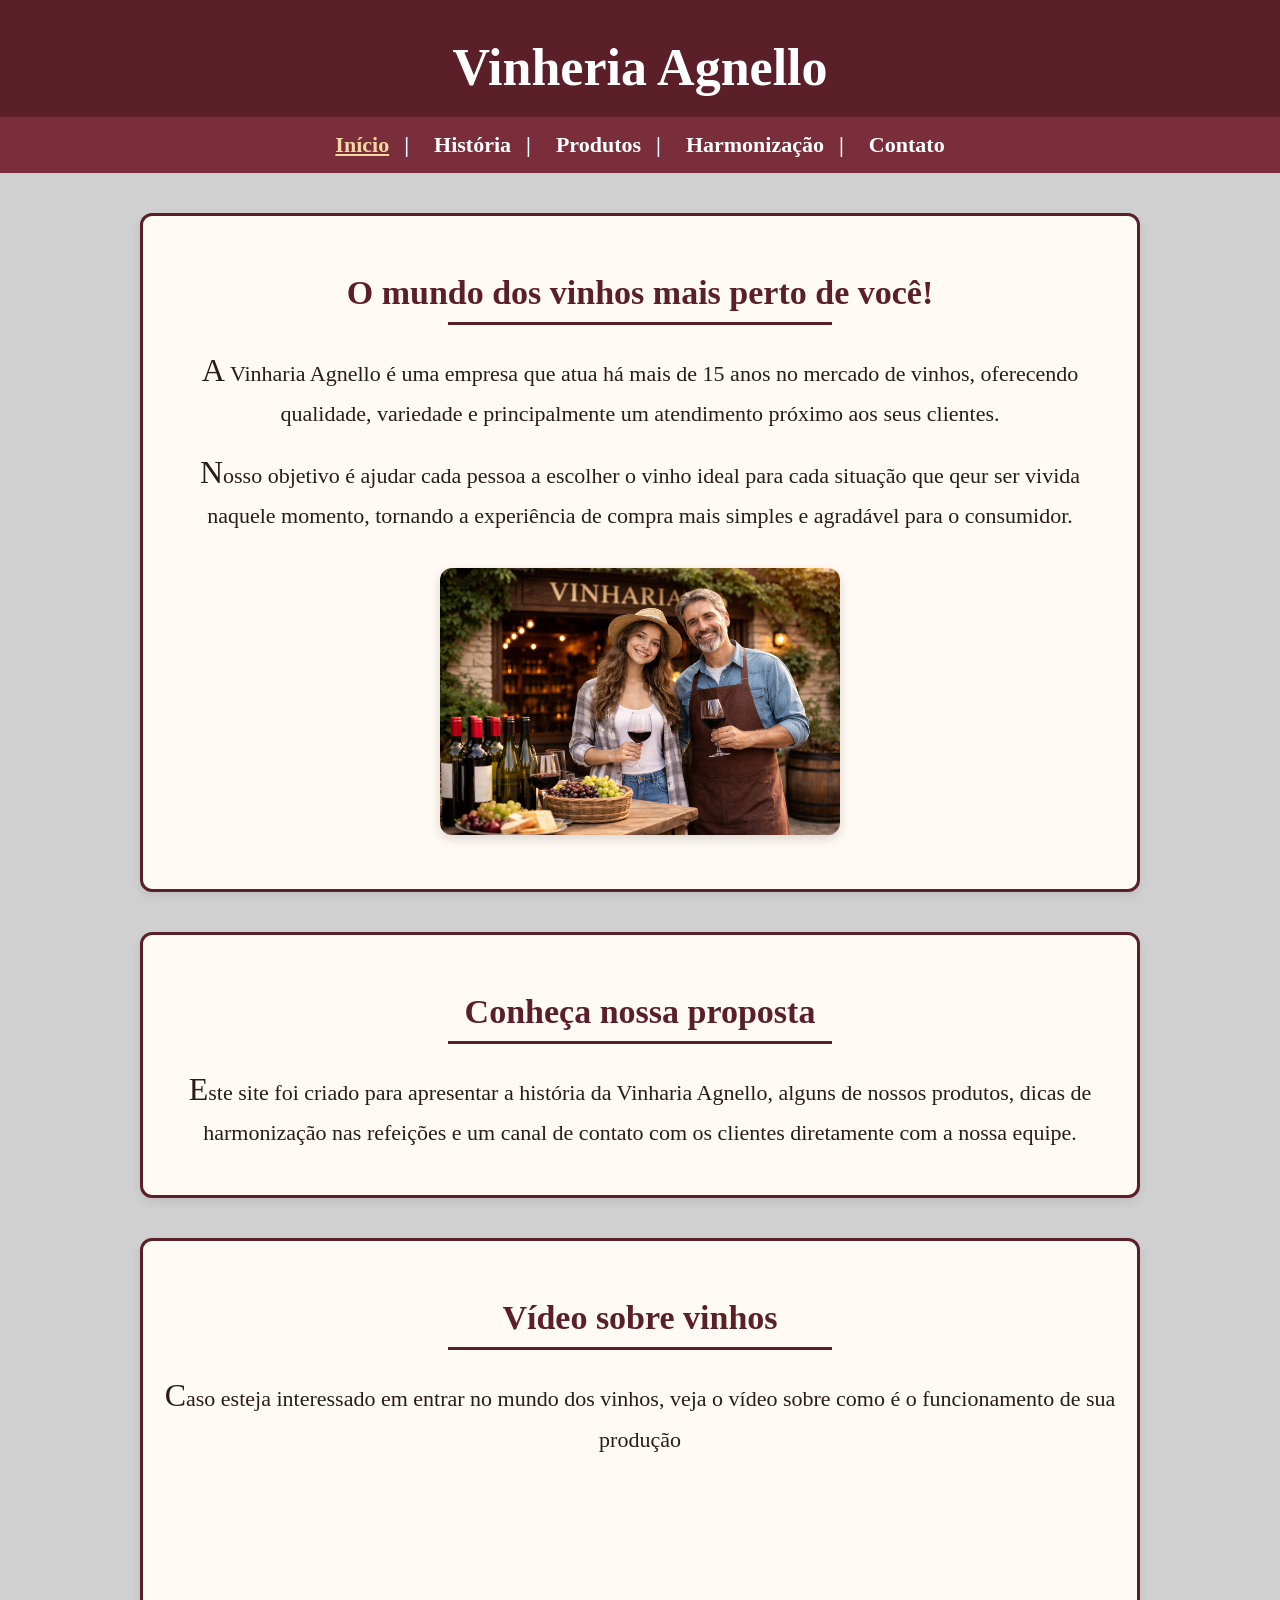
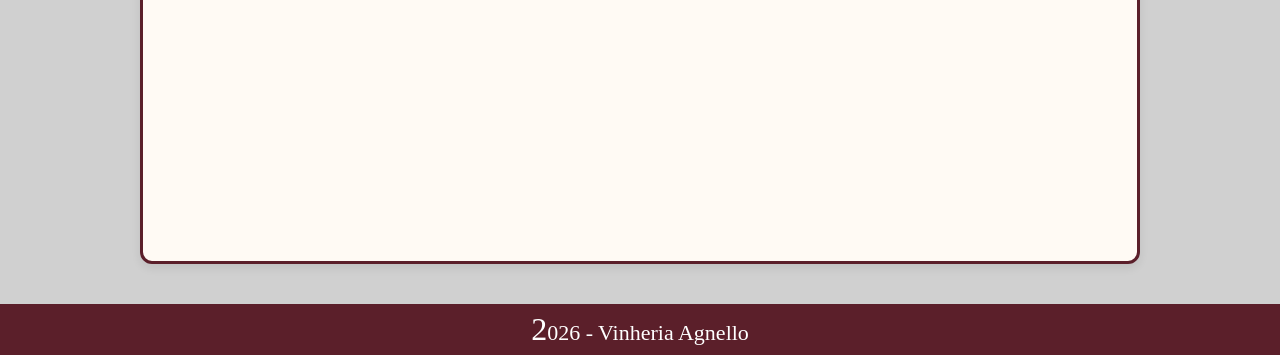
<file: index.html>
<!DOCTYPE html>
<html lang="pt-BR">

<head>
    <meta charset="UTF-8">
    <meta name="viewport" content="width=device-width, initial-scale=1.0">
    <title>Vinheria Agnello</title>
    <meta name="description"
        content="Site da Vinharia Agnello com informações sobre a empresa, produtos, harmonização e contato.">
    <meta name="keywords" content="vinho, vinharia, harmonização, vinhos, Vinharia Agnello">
    <link rel="stylesheet" href="src/css/style.css">
</head>

<body>
    <header>
        <br>
        <h1>Vinheria Agnello</h1>

        <nav>
            <a href="index.html" class="ativo">Início</a>
            <a href="src/pages/historia.html">História</a>
            <a href="src/pages/produtos.html">Produtos</a>
            <a href="src/pages/harmonizacao.html">Harmonização</a>
            <a href="src/pages/contato.html">Contato</a>
        </nav>
    </header>

    <main>
        <section>
            <h2>O mundo dos vinhos mais perto de você!</h2>

            <p>
                A Vinharia Agnello é uma empresa que atua há mais de 15 anos no mercado de vinhos,
                oferecendo qualidade, variedade e principalmente um atendimento próximo aos seus clientes.
            </p>

            <p>
                Nosso objetivo é ajudar cada pessoa a escolher o vinho ideal para cada situação que qeur ser vivida naquele momento,
                tornando a experiência de compra mais simples e agradável para o consumidor.
            </p>

            <img src="src/assets/imgs/index.png" alt="Imagem com taças e garrafas de vinho">
        </section>

        <section>
            <h2>Conheça nossa proposta</h2>

            <p>
                Este site foi criado para apresentar a história da Vinharia Agnello, alguns de nossos produtos,
                dicas de harmonização nas refeições e um canal de contato com os clientes diretamente com a nossa equipe.
            </p>
        </section>

        <section>
            <h2>Vídeo sobre vinhos</h2>
            <p>
                Caso esteja interessado em entrar no mundo dos vinhos, veja o vídeo sobre como é o funcionamento de sua produção
            </p>
            <iframe width="560" height="315" src="https://www.youtube.com/embed/kGY3KG3EdfE?si=HReto2v4we27jrq6"
                title="YouTube video player" frameborder="0"
                allow="accelerometer; autoplay; clipboard-write; encrypted-media; gyroscope; picture-in-picture; web-share"
                referrerpolicy="strict-origin-when-cross-origin" allowfullscreen></iframe>
        </section>
    </main>

    <footer>
        <p>2026 - Vinheria Agnello</p>
    </footer>
</body>

</html>
</file>
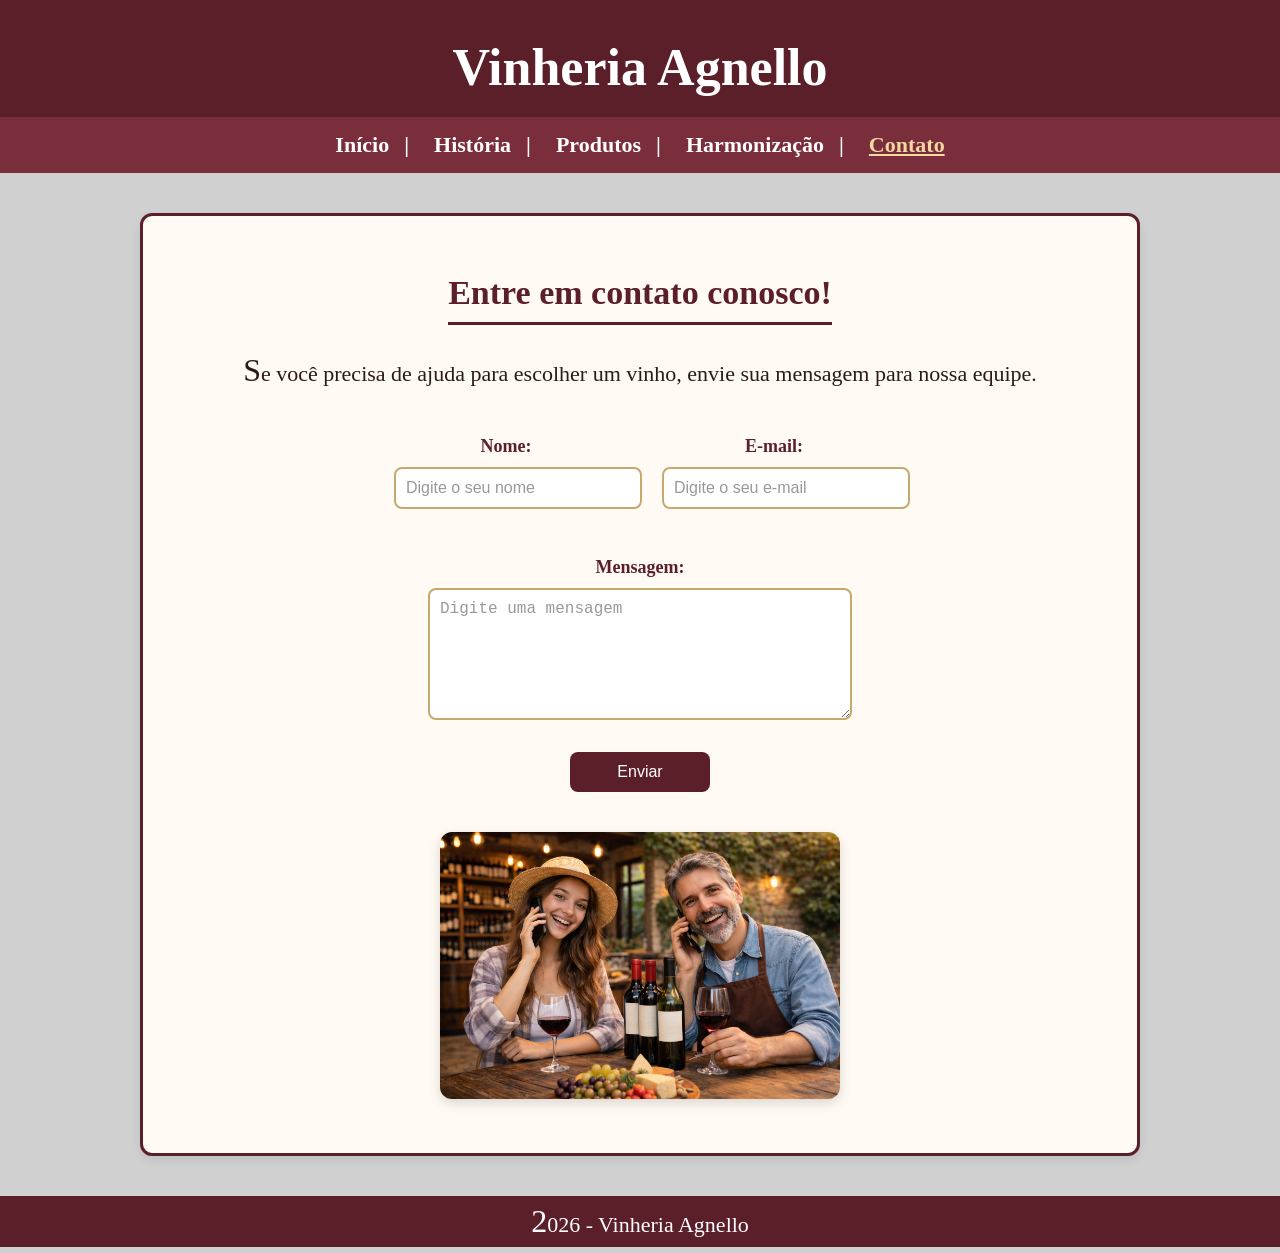
<file: src/pages/contato.html>
<!DOCTYPE html>
<html lang="pt-BR">

<head>
    <meta charset="UTF-8">
    <meta name="viewport" content="width=device-width, initial-scale=1.0">
    <title>Contato | Vinheria Agnello</title>
    <meta name="description"
        content="Entre em contato com a Vinharia Agnello para tirar dúvidas e receber atendimento.">
    <meta name="keywords" content="contato, formulário, atendimento, vinho">
    <link rel="stylesheet" href="../css/style.css">
</head>

<body>
    <header>
        <br>
        <h1>Vinheria Agnello</h1>

        <nav>
            <a href="../../index.html">Início</a>
            <a href="historia.html">História</a>
            <a href="produtos.html">Produtos</a>
            <a href="harmonizacao.html">Harmonização</a>
            <a href="contato.html" class="ativo">Contato</a>
        </nav>
    </header>

    <main>
        <section>
            <h2>Entre em contato conosco!</h2>

            <p>
                Se você precisa de ajuda para escolher um vinho, envie sua mensagem para nossa equipe.
            </p>

            <form>

                <div class="linha">
                    <div>
                        <label for="nome">Nome:</label><br>
                        <input type="text" id="nome" name="nome" placeholder="Digite o seu nome" required >
                    </div>

                    <div>
                        <label for="email">E-mail:</label><br>
                        <input type="email" id="email" name="email" placeholder="Digite o seu e-mail" required>
                    </div>
                </div>

                <br>

                <label for="mensagem">Mensagem:</label><br>
                <textarea id="mensagem" name="mensagem" rows="6" cols="40" placeholder="Digite uma mensagem" required></textarea>

                <br><br>

                <button type="submit">Enviar</button>

            </form>

            <img src="../assets/imgs/contato.png" alt="Taça de vinho em mesa">
        </section>
    </main>

    <footer>
        <p>2026 - Vinheria Agnello</p>
    </footer>
</body>

</html>
</file>
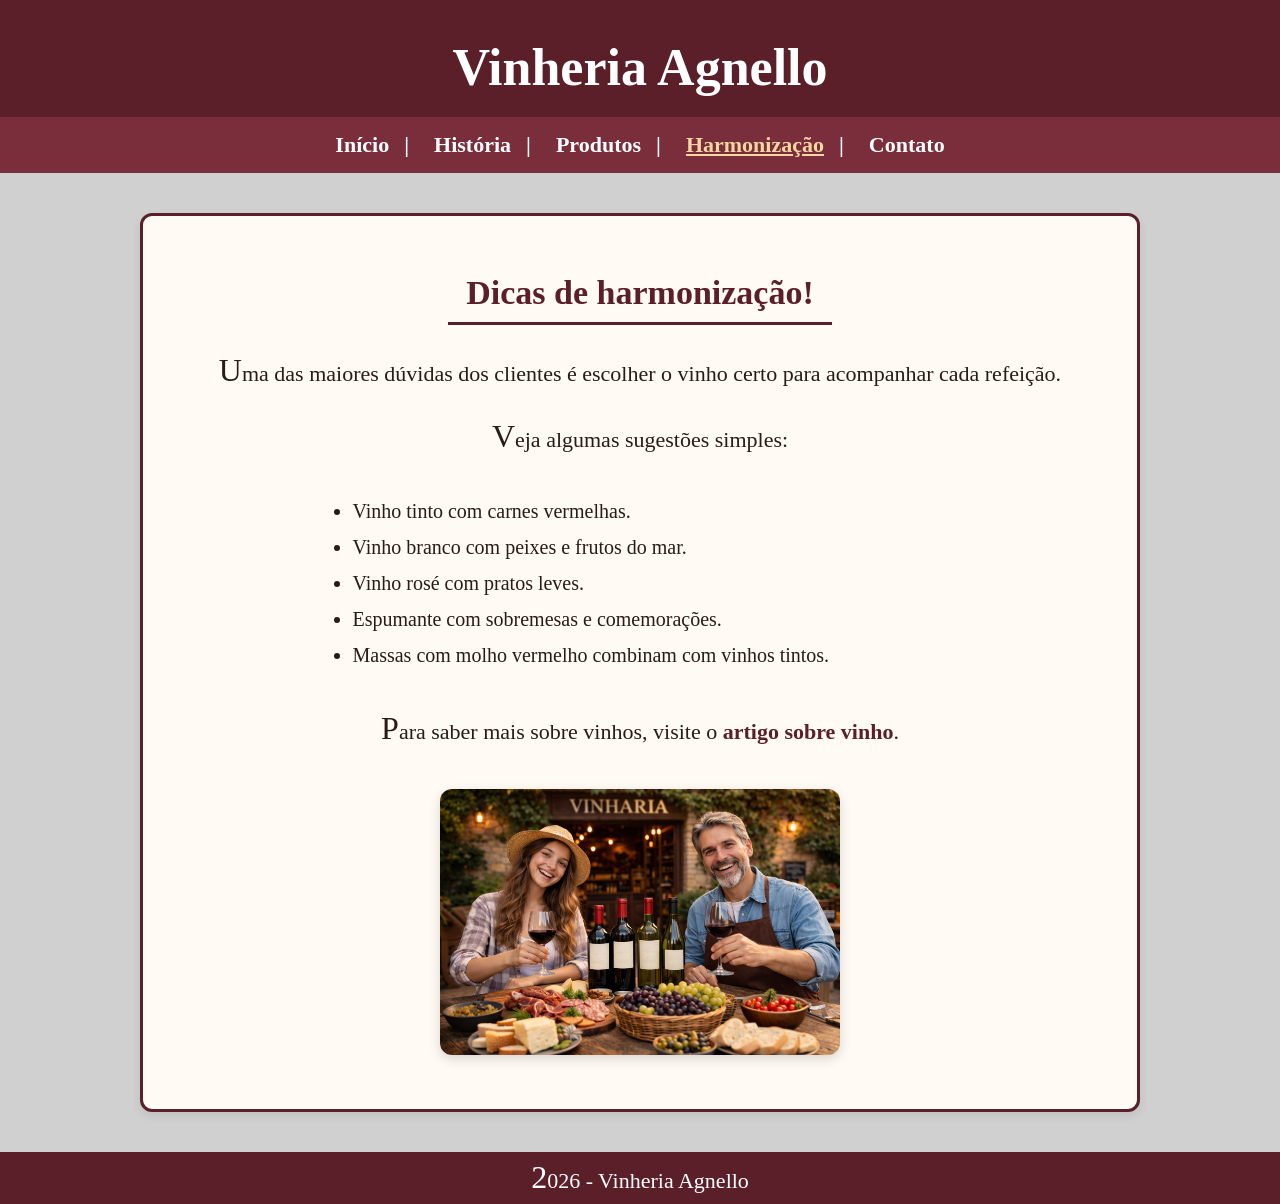
<file: src/pages/harmonizacao.html>
<!DOCTYPE html>
<html lang="pt-BR">
<head>
    <meta charset="UTF-8">
    <meta name="viewport" content="width=device-width, initial-scale=1.0">
    <title>Harmonização | Vinheria Agnello</title>
    <meta name="description" content="Saiba como harmonizar vinhos com diferentes tipos de alimentos.">
    <meta name="keywords" content="harmonização, vinho, comida, refeição">
    <link rel="stylesheet" href="../css/style.css">
</head>
<body>
    <header>
        <br>
        <h1>Vinheria Agnello</h1>

        <nav>
            <a href="../../index.html">Início</a>
            <a href="historia.html">História</a>
            <a href="produtos.html">Produtos</a>
            <a href="harmonizacao.html" class="ativo">Harmonização</a>
            <a href="contato.html">Contato</a>
        </nav>
    </header>

    <main>
        <section>
            <h2>Dicas de harmonização!</h2>

            <p>
                Uma das maiores dúvidas dos clientes é escolher o vinho certo para acompanhar cada refeição.
            </p>

            <p>
                Veja algumas sugestões simples:
            </p>

            <ul>
                <li>Vinho tinto com carnes vermelhas.</li>
                <li>Vinho branco com peixes e frutos do mar.</li>
                <li>Vinho rosé com pratos leves.</li>
                <li>Espumante com sobremesas e comemorações.</li>
                <li>Massas com molho vermelho combinam com vinhos tintos.</li>
            </ul>

            <p>
                Para saber mais sobre vinhos, visite o
                <a href="https://pt.wikipedia.org/wiki/Vinho" target="_blank">artigo sobre vinho</a>.
            </p>

            <img src="../assets/imgs/harmonizacao.png" alt="Mesa com vinho e alimentos">
        </section>
    </main>

    <footer>
        <p>2026 - Vinheria Agnello</p>
    </footer>
</body>
</html>
</file>
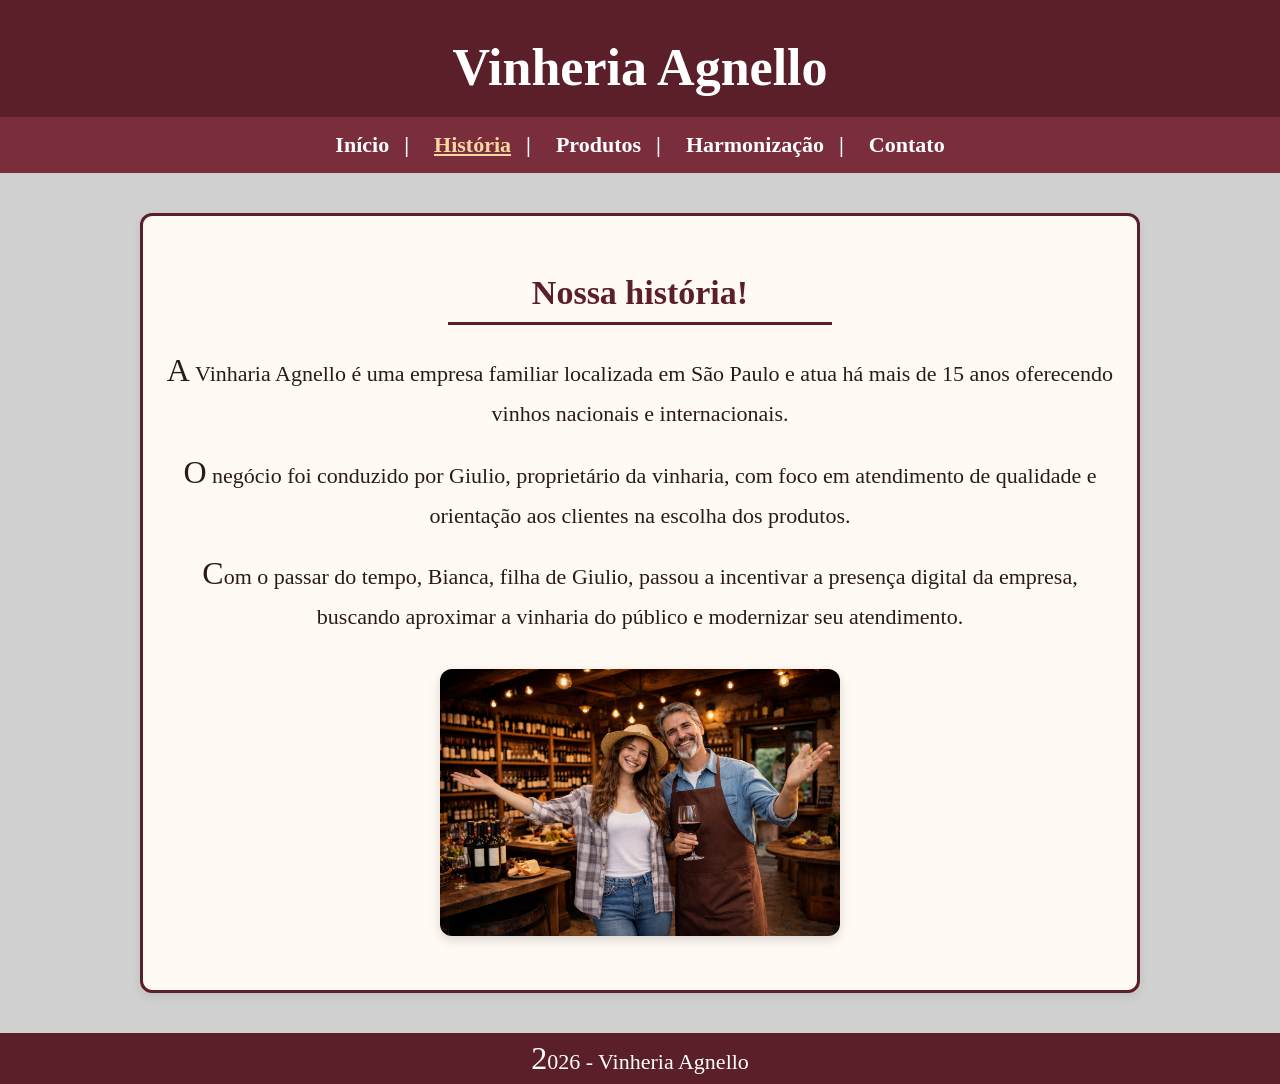
<file: src/pages/historia.html>
<!DOCTYPE html>
<html lang="pt-BR">
<head>
    <meta charset="UTF-8">
    <meta name="viewport" content="width=device-width, initial-scale=1.0">
    <title>História | Vinheria Agnello</title>
    <meta name="description" content="Conheça a história da Vinharia Agnello e sua trajetória no mercado de vinhos.">
    <meta name="keywords" content="história, vinharia, vinho, empresa familiar">
    <link rel="stylesheet" href="../css/style.css">
</head>
<body>
    <header>
        <br>
        <h1>Vinheria Agnello</h1>

        <nav>
            <a href="../../index.html">Início</a>
            <a href="historia.html" class="ativo">História</a>
            <a href="produtos.html">Produtos</a>
            <a href="harmonizacao.html">Harmonização</a>
            <a href="contato.html">Contato</a>
        </nav>
    </header>

    <main>
        <section>
            <h2>Nossa história!</h2>

            <p>
                A Vinharia Agnello é uma empresa familiar localizada em São Paulo e atua há mais de 15 anos
                oferecendo vinhos nacionais e internacionais.
            </p>

            <p>
                O negócio foi conduzido por Giulio, proprietário da vinharia, com foco em atendimento de qualidade
                e orientação aos clientes na escolha dos produtos.
            </p>

            <p>
                Com o passar do tempo, Bianca, filha de Giulio, passou a incentivar a presença digital da empresa,
                buscando aproximar a vinharia do público e modernizar seu atendimento.
            </p>

            <img src="../assets/imgs/historia.png" alt="Imagem de adega com garrafas de vinho">
        </section>
    </main>

    <footer>
        <p>2026 - Vinheria Agnello</p>
    </footer>
</body>
</html>
</file>
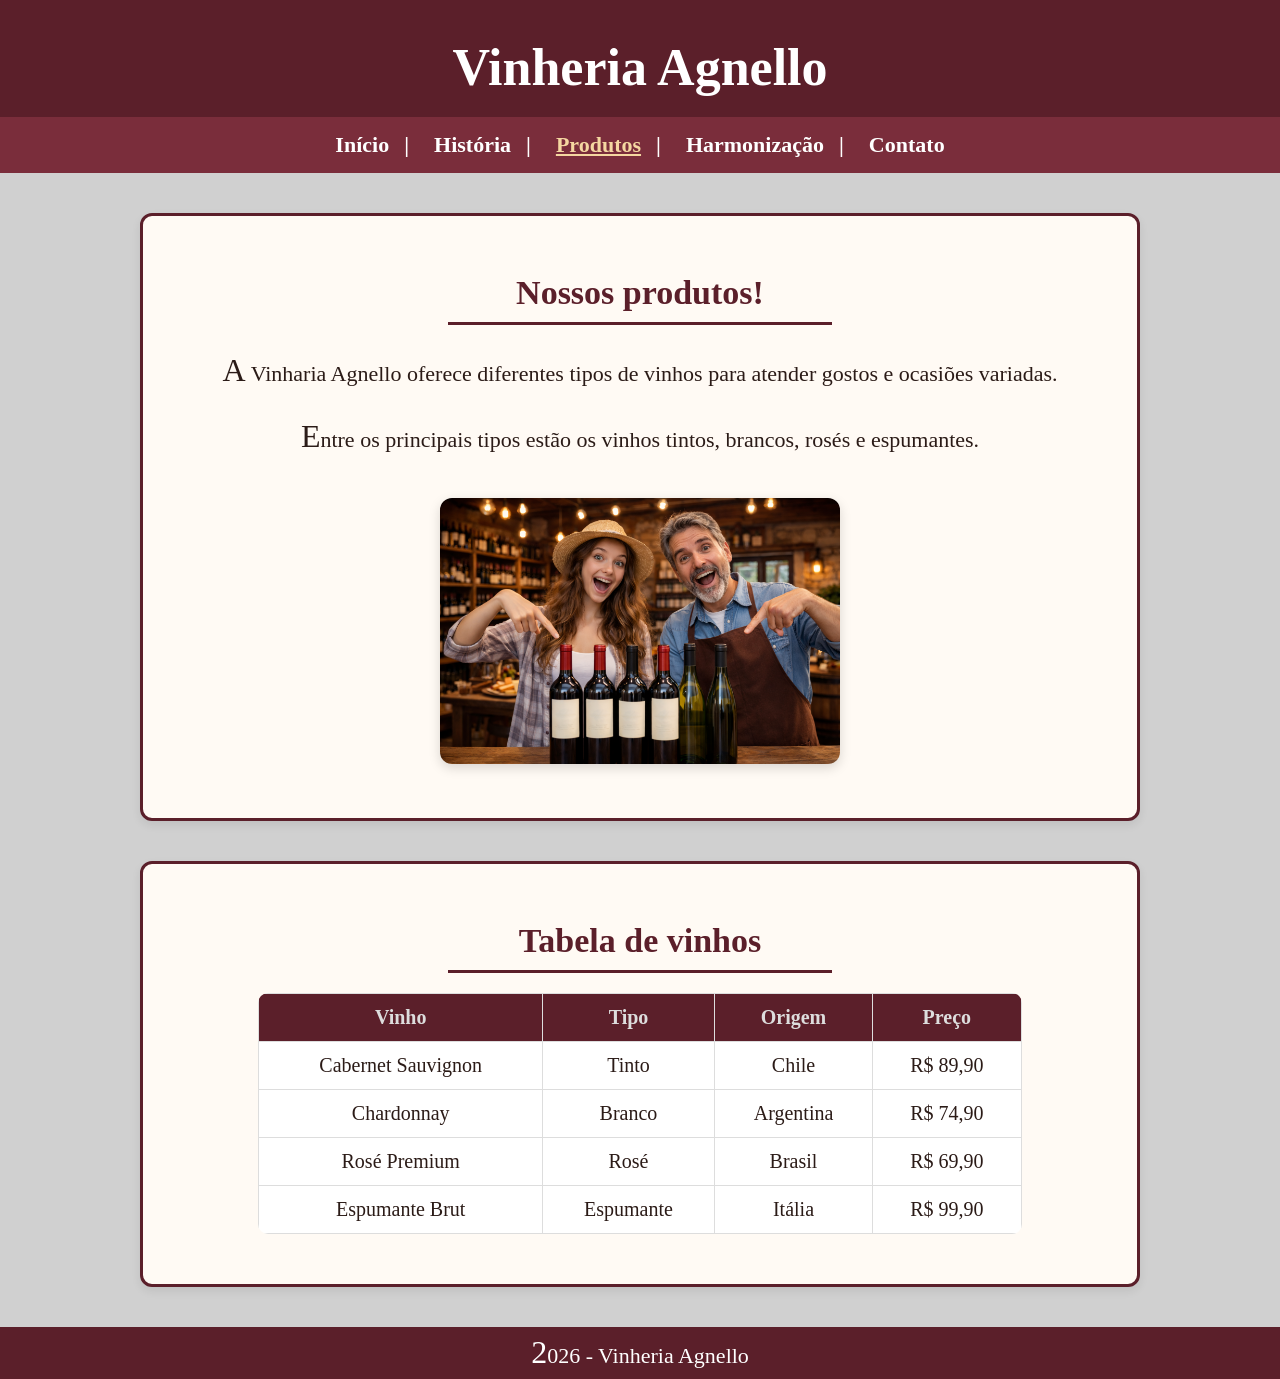
<file: src/pages/produtos.html>
<!DOCTYPE html>
<html lang="pt-BR">
<head>
    <meta charset="UTF-8">
    <meta name="viewport" content="width=device-width, initial-scale=1.0">
    <title>Produtos | Vinheria Agnello</title>
    <meta name="description" content="Veja alguns tipos de vinhos disponíveis na Vinharia Agnello.">
    <meta name="keywords" content="produtos, vinhos, tinto, branco, rosé, espumante">
    <link rel="stylesheet" href="../css/style.css">
</head>
<body>
    <header>
        <br>
        <h1>Vinheria Agnello</h1>

        <nav>
            <a href="../../index.html">Início</a>
            <a href="historia.html">História</a>
            <a href="produtos.html" class="ativo">Produtos</a>
            <a href="harmonizacao.html">Harmonização</a>
            <a href="contato.html">Contato</a>
        </nav>
    </header>

    <main>
        <section>
            <h2>Nossos produtos!</h2>

            <p>
                A Vinharia Agnello oferece diferentes tipos de vinhos para atender gostos e ocasiões variadas.
            </p>

            <p>
                Entre os principais tipos estão os vinhos tintos, brancos, rosés e espumantes.
            </p>

            <img src="../assets/imgs/produtos.png" alt="Garrafas de vinho expostas">
        </section>

        <section>
            <h2>Tabela de vinhos</h2>

            <table>
                <tr>
                    <th>Vinho</th>
                    <th>Tipo</th>
                    <th>Origem</th>
                    <th>Preço</th>
                </tr>
                <tr>
                    <td>Cabernet Sauvignon</td>
                    <td>Tinto</td>
                    <td>Chile</td>
                    <td>R$ 89,90</td>
                </tr>
                <tr>
                    <td>Chardonnay</td>
                    <td>Branco</td>
                    <td>Argentina</td>
                    <td>R$ 74,90</td>
                </tr>
                <tr>
                    <td>Rosé Premium</td>
                    <td>Rosé</td>
                    <td>Brasil</td>
                    <td>R$ 69,90</td>
                </tr>
                <tr>
                    <td>Espumante Brut</td>
                    <td>Espumante</td>
                    <td>Itália</td>
                    <td>R$ 99,90</td>
                </tr>
            </table>
        </section>
    </main>

    <footer>
        <p>2026 - Vinheria Agnello</p>
    </footer>
</body>
</html>
</file>
<file: src/css/style.css>
@import url("efeitos.css");

html, body {
    height: 100%;
}

body {
    background-color:rgba(189, 189, 189, 0.7);
    color: #2b1b17;
    margin: 0;
    text-align: center;
    font-family: Georgia, 'Times New Roman', serif;
    min-height: 100%;

}

header {
    background-color: #5b1f2a;
    color: white;
    margin: 0;
}

h1 {
    margin: 0;
    font-size: 52px;
    padding: 20px 0;
}

h2 {
    font-size: 34px;
    margin-bottom: 20px;
    color: #5b1f2a;
    position: relative;
}

nav {
    background-color: #7a2d3b;
    padding: 15px 0;
    margin: 0;
}

nav a {
    color: white;
    margin: 0 18px;
    text-decoration: none;
    font-size: 22px;
    font-weight: bold;
}

a {
    color: #5b1f2a;
    text-decoration: none;
    font-weight: bold;
}

nav a:hover {
    color: #f5d7a1;
}

main {
    max-width: 1000px;
    margin: 30px auto;
    padding: 0 20px;
    min-height: 70vh;

}

main a:hover {
    text-decoration: underline;
    font-size: 24px;
    transition: text-decoration 0.3s ease;
}

section {
    margin: 40px 0;
    padding: 30px 20px;
    background-color: #fffaf4;
    border-radius: 12px;
    box-shadow: 0 4px 10px rgba(0, 0, 0, 0.08);
}

p {
    margin: 15px 0;
    line-height: 1.6;
    font-size: 22px;
}

img {
    width: 400px;
    max-width: 500px;
    height: auto;
    margin: 20px 0;
    border-radius: 12px;
    box-shadow: 0 4px 12px rgba(0, 0, 0, 0.15);
}

iframe {
    width: 560px;
    height: 315px;
    margin: 20px 0;
    border-radius: 2vw
}

table {
    width: 80%;
    margin: 20px auto;
    background-color: white;
    border-collapse: collapse;
    border-radius: 10px;
    overflow: hidden;
}

th, td {
    padding: 12px;
    border: 1px solid #ddd;
    font-size: 20px;
}

th {
    background-color: #5b1f2a;
    color: #ddd;
}


form {
    margin: 20px 0;
}

input, textarea {
    width: 100%;
    max-width: 400px;
    padding: 10px;
    margin: 10px 0;
    border: 2px solid #c7a86d;
    border-radius: 8px;
    font-size: 16px;
    transition: 0.2s;
}

button {
    width: 140px;
    height: 40px;
    background-color: #5b1f2a;
    color: white;
    border: none;
    border-radius: 8px;
    font-size: 16px;
    cursor: pointer;
}

button:hover {
    background-color: #7a2d3b;
}

footer {
    background-color: #5b1f2a;
    color: white;
    margin-top: 30px;
}

ul {
    text-align: left;
    margin: 30px auto;
    max-width: 600px;
    font-size: 20px;
    line-height: 1.8;
    padding-left: 25px;
}

.linha div {
    display: inline-block;
    margin: 20px;
}

main section{
    border: solid 3px #5b1f2a;
}

nav a.ativo{
    color: #f5d7a1;
    text-decoration: underline;
}

label {
    color: #5b1f2a;
    font-weight: bold;
    font-size: 18px;
}
</file>
